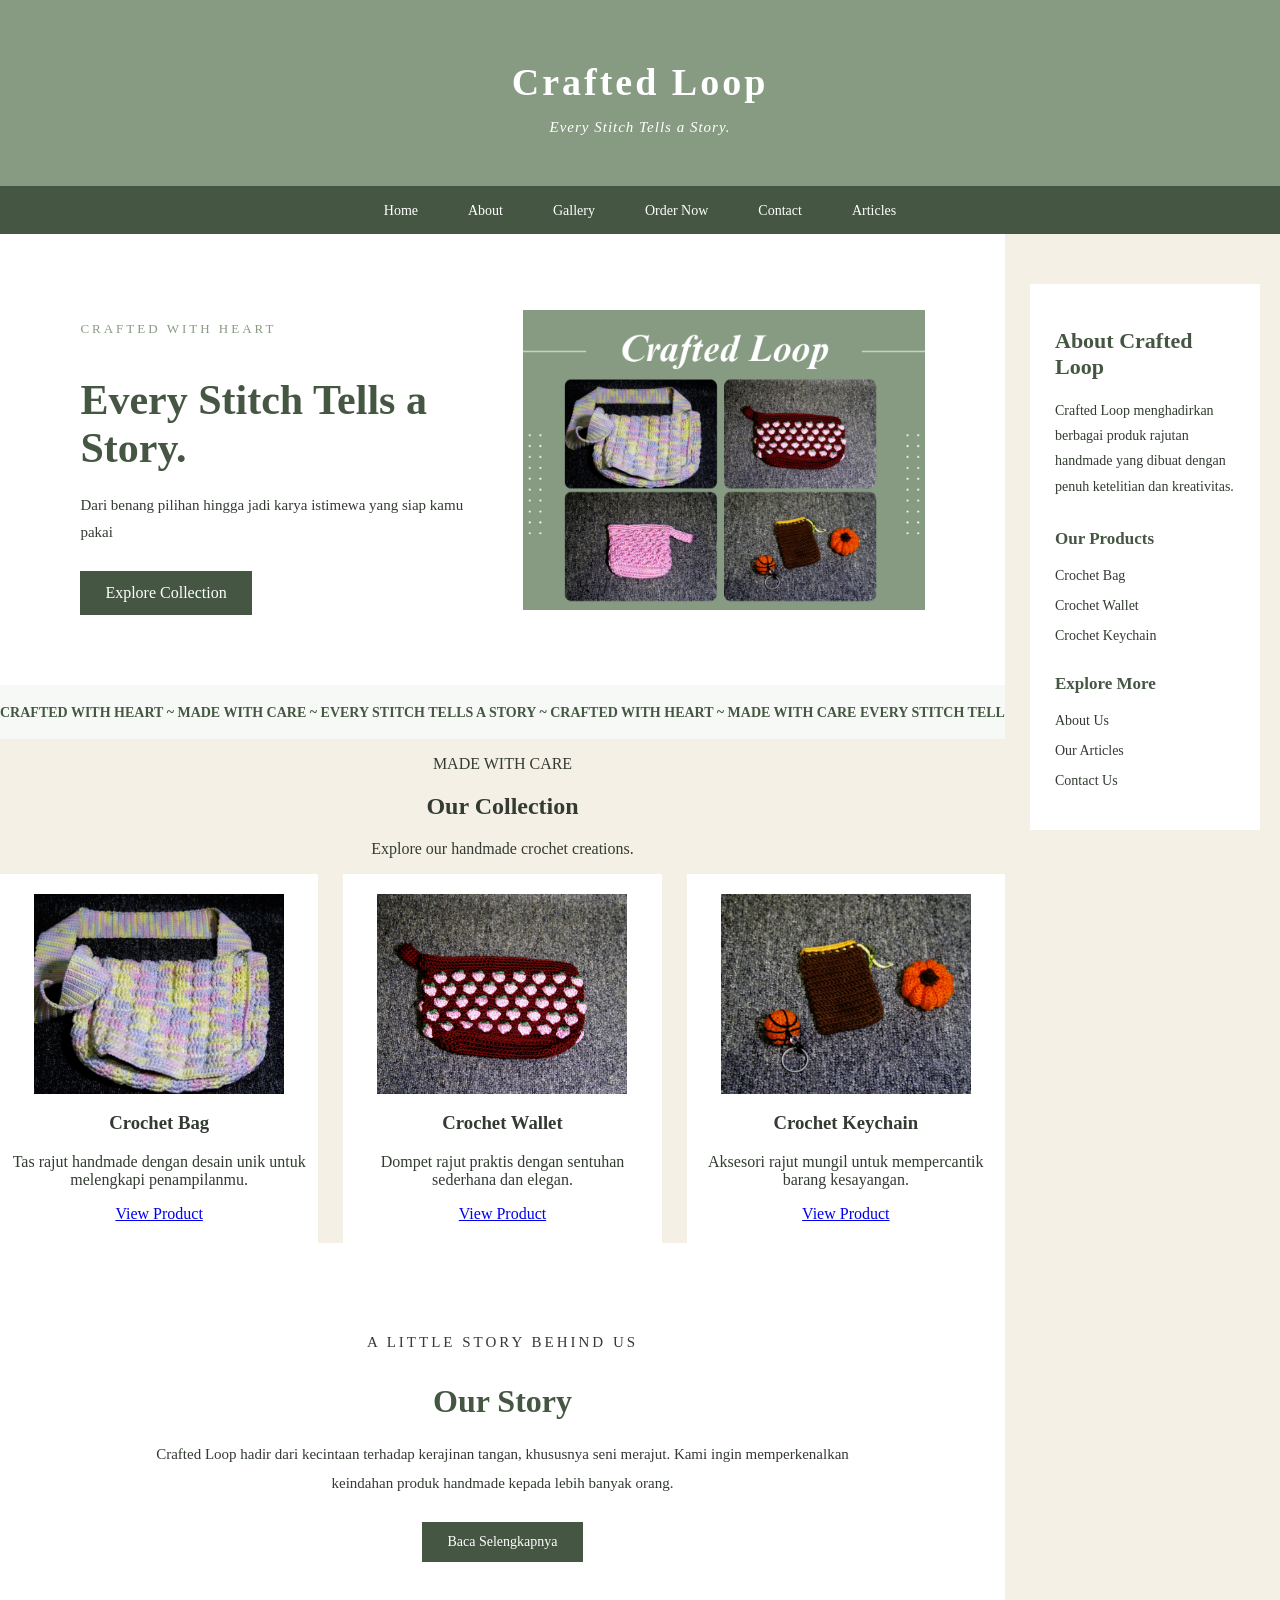
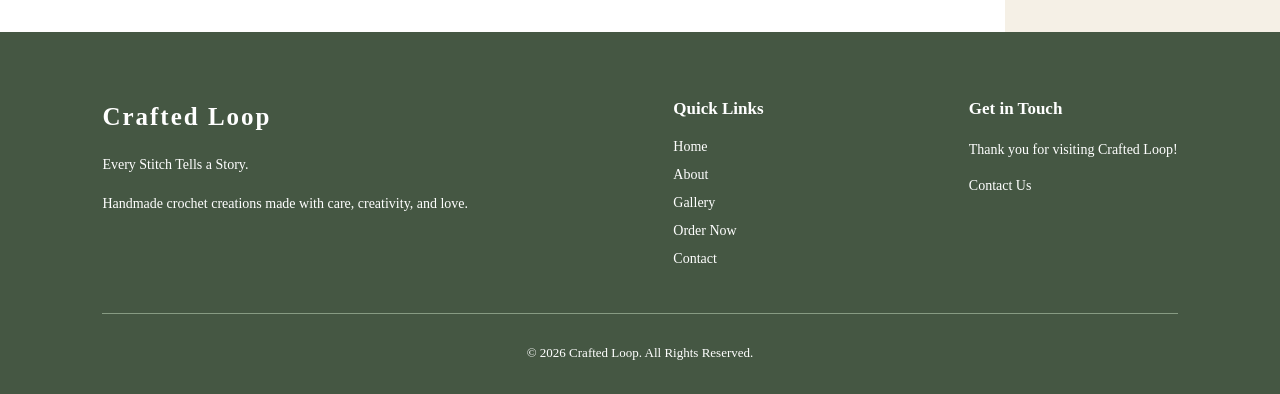
<file: index.html>
<!DOCTYPE html>
<html lang="en">
<head>
    <meta charset="UTF-8">
    <meta name="viewport" content="width=device-width, initial-scale=1.0">
    <title>Crafted Loop | Handmade Crochet</title>

    <link rel="stylesheet" href="style.css">

    <link rel="icon" type="image/svg+xml" href="logo.svg">
</head>
<body>

    <header>
    <h1>Crafted Loop</h1>
    <p>Every Stitch Tells a Story.</p>
</header>
<nav>
    <ul>
        <li><a href="index.html">Home</a></li>
        <li><a href="about.html">About</a></li>
        <li><a href="gallery.html">Gallery</a></li>
        <li><a href="registration.html">Order Now</a></li>
        <li><a href="contact.html">Contact</a></li>

        <li>
            <a href="articles.html">Articles</a>
            <ul>
                <li><a href="articles.html">All Articles</a></li>
                <li><a href="tas-rajut.html">Mengenal Tas Rajut</a></li>
                <li><a href="proses-merajut.html">Proses Merajut</a></li>
                <li><a href="merawat-rajutan.html">Tips Perawatan</a></li>
            </ul>
        </li>
    </ul>
</nav>

<div class="page-layout">

    <main class="main-content">

<section class="hero">

    <div class="hero-content">
        <p>CRAFTED WITH HEART</p>

        <h2>Every Stitch Tells a Story.</h2>

        <p>
            Dari benang pilihan hingga jadi karya istimewa yang siap kamu pakai
        </p>

        <a href="gallery.html">Explore Collection</a>
    </div>

    <div class="hero-image">
        <img src="produk.png" alt="Produk Crafted Loop"
         style="width: 100%; height: 300px; object-fit: cover;">
    </div>

</section>

<div class="moving-text">
    <div class="moving-text-content">
        CRAFTED WITH HEART ~ MADE WITH CARE ~
        EVERY STITCH TELLS A STORY ~
        CRAFTED WITH HEART ~ MADE WITH CARE 
        EVERY STITCH TELLS A STORY ~
    </div>
</div>

<section class="collection">

    <div class="section-heading">
        <p>MADE WITH CARE</p>
        <h2>Our Collection</h2>
        <p>Explore our handmade crochet creations.</p>
    </div>

    <div class="product-container">

    <div class="product-card">
        <img src="tas1.jpg" alt="Tas Rajut"
        style="width: 250px; height: 200px; object-fit: cover;">
        <h3>Crochet Bag</h3>
        <p>Tas rajut handmade dengan desain unik untuk melengkapi penampilanmu.</p>
        <a href="gallery.html">View Product</a>
    </div>

    <div class="product-card">
        <img src="dompet2.jpg" alt="Dompet Rajut"
        style="width: 250px; height: 200px; object-fit: cover;">
        <h3>Crochet Wallet</h3>
        <p>Dompet rajut praktis dengan sentuhan sederhana dan elegan.</p>
        <a href="gallery.html">View Product</a>
    </div>

    <div class="product-card">
        <img src="ganci1.jpg" alt="Gantungan Kunci Rajut"
        style="width: 250px; height: 200px; object-fit: cover;">
        <h3>Crochet Keychain</h3>
        <p>Aksesori rajut mungil untuk mempercantik barang kesayangan.</p>
        <a href="gallery.html">View Product</a>
    </div>

</div>
</section>

<section class="our-story">

    <p class="story-subtitle">A LITTLE STORY BEHIND US</p>

    <h2>Our Story</h2>

    <p>
        Crafted Loop hadir dari kecintaan terhadap
        kerajinan tangan, khususnya seni merajut.
        Kami ingin memperkenalkan keindahan produk
        handmade kepada lebih banyak orang.
    </p>

    <div id="more-story" style="display: none;">

        <p>
            Setiap produk Crafted Loop dibuat dengan
            perhatian terhadap detail dan proses pengerjaan.
            Kami menghadirkan berbagai produk rajutan,
            mulai dari tas, dompet, hingga gantungan kunci.
        </p>

        <p>
            Melalui Crafted Loop, kami berharap produk
            rajutan handmade dapat menjadi pilihan
            yang unik dan memiliki nilai tersendiri
            bagi setiap pemiliknya.
        </p>

    </div>

    <button onclick="toggleStory()" id="read-more">
        Baca Selengkapnya
    </button>
</section>
    </main>

    <!-- SIDEBAR -->
    <aside class="sidebar">

        <h2>About Crafted Loop</h2>
        <p>
            Crafted Loop menghadirkan berbagai produk
            rajutan handmade yang dibuat dengan penuh
            ketelitian dan kreativitas.
        </p>

        <h3>Our Products</h3>
        <ul>
            <li><a href="gallery.html">Crochet Bag</a></li>
            <li><a href="gallery.html">Crochet Wallet</a></li>
            <li><a href="gallery.html">Crochet Keychain</a></li>
        </ul>

        <h3>Explore More</h3>
        <ul>
            <li><a href="about.html">About Us</a></li>
            <li><a href="articles.html">Our Articles</a></li>
            <li><a href="contact.html">Contact Us</a></li>
        </ul>

    </aside>

</div>


<!-- FOOTER -->

<footer class="footer">

    <div class="footer-content">

        <div class="footer-about">
            <h2>Crafted Loop</h2>
            <p>Every Stitch Tells a Story.</p>
            <p>
                Handmade crochet creations made
                with care, creativity, and love.
            </p>
        </div>

        <div class="footer-links">
            <h3>Quick Links</h3>
            <ul>
                <li><a href="index.html">Home</a></li>
                <li><a href="about.html">About</a></li>
                <li><a href="gallery.html">Gallery</a></li>
                <li><a href="registration.html">Order Now</a></li>
                <li><a href="contact.html">Contact</a></li>
            </ul>
        </div>

        <div class="footer-contact">
            <h3>Get in Touch</h3>
            <p>Thank you for visiting Crafted Loop!</p>
            <a href="contact.html">Contact Us</a>
        </div>

    </div>

    <div class="footer-bottom">
        <p>&copy; 2026 Crafted Loop. All Rights Reserved.</p>
    </div>

</footer>

<script src="script.js"></script>
</body>
</html>
</file>
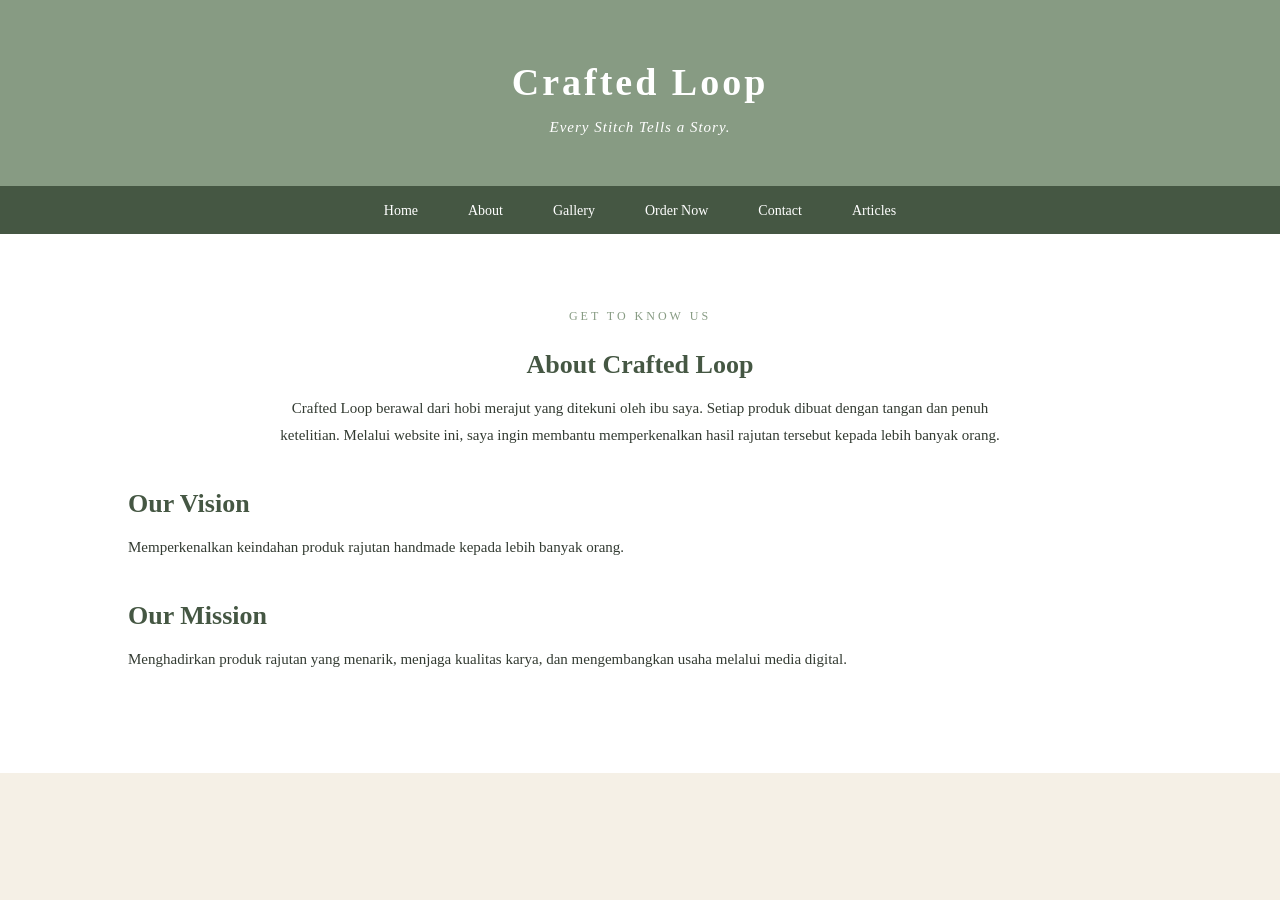
<file: about.html>
<!DOCTYPE html>
<html lang="en">
<head>
    <meta charset="UTF-8">
    <meta name="viewport" content="width=device-width, initial-scale=1.0">
    <title>About Us | Crafted Loop</title>
    <link rel="stylesheet" href="style.css">
    <link rel="icon" type="image/svg+xml" href="logo.svg">
</head>
<body>
    <header>
        <h1>Crafted Loop</h1>
        <p>Every Stitch Tells a Story.</p>
    </header>

    <nav>
        <ul>
            <li><a href="index.html">Home</a></li>
            <li><a href="about.html">About</a></li>
            <li><a href="gallery.html">Gallery</a></li>
            <li><a href="registration.html">Order Now</a></li>
            <li><a href="contact.html">Contact</a></li>
            <li>
                <a href="articles.html">Articles</a>
                <ul>
                    <li><a href="articles.html">All Articles</a></li>
                    <li><a href="tas-rajut.html">Mengenal Tas Rajut</a></li>
                    <li><a href="proses-merajut.html">Proses Merajut</a></li>
                    <li><a href="merawat-rajutan.html">Tips Perawatan</a></li>
                </ul>
            </li>
        </ul>
    </nav>

    
<main class="about-page">

    <section class="about-intro">
        <p class="about-subtitle">GET TO KNOW US</p>
        <h2>About Crafted Loop</h2>

        <p>
            Crafted Loop berawal dari hobi merajut
            yang ditekuni oleh ibu saya. Setiap produk
            dibuat dengan tangan dan penuh ketelitian.
            Melalui website ini, saya ingin membantu
            memperkenalkan hasil rajutan tersebut
            kepada lebih banyak orang.
        </p>
    </section>

    <section class="about-vision">
        <h2>Our Vision</h2>
        <p>
            Memperkenalkan keindahan produk rajutan
            handmade kepada lebih banyak orang.
        </p>
    </section>

    <section class="about-mission">
        <h2>Our Mission</h2>
        <p>
            Menghadirkan produk rajutan yang menarik,
            menjaga kualitas karya, dan mengembangkan
            usaha melalui media digital.
        </p>
    </section>

</main>

</body>
</html>
</file>
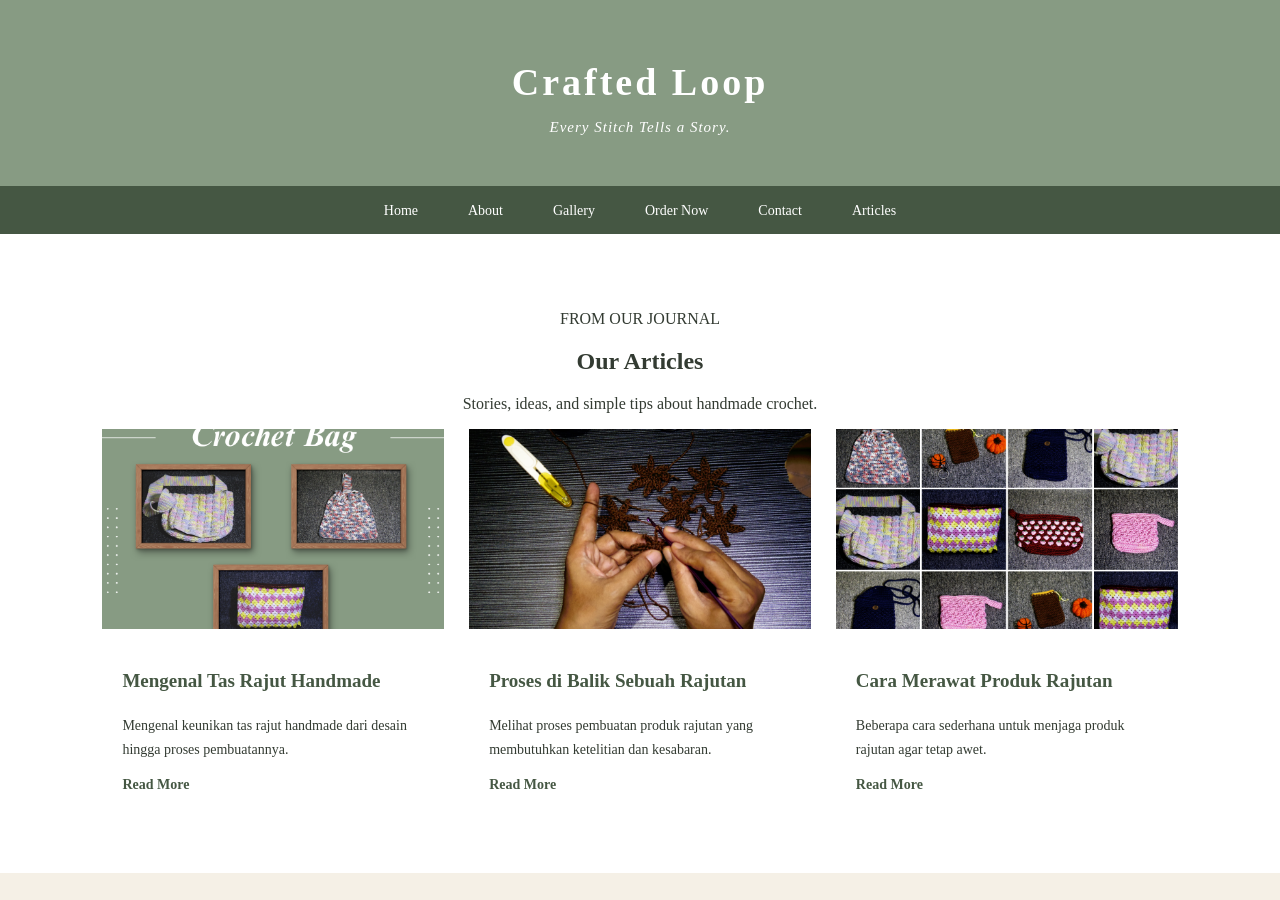
<file: articles.html>
<!DOCTYPE html>
<html lang="en">
<head>
    <meta charset="UTF-8">
    <meta name="viewport" content="width=device-width, initial-scale=1.0">
    <title>Articles | Crafted Loop</title>
    <link rel="stylesheet" href="style.css">
    <link rel="icon" type="image/svg+xml" href="logo.svg">
</head>

<body>
    <header>
        <h1>Crafted Loop</h1>
        <p>Every Stitch Tells a Story.</p>
    </header>

    <nav>
        <ul>
            <li><a href="index.html">Home</a></li>
            <li><a href="about.html">About</a></li>
            <li><a href="gallery.html">Gallery</a></li>
            <li><a href="registration.html">Order Now</a></li>
            <li><a href="contact.html">Contact</a></li>
            <li>
                <a href="articles.html">Articles</a>
                <ul>
                    <li><a href="articles.html">All Articles</a></li>
                <li><a href="tas-rajut.html">Mengenal Tas Rajut</a></li>
                <li><a href="proses-merajut.html">Proses Merajut</a></li>
                <li><a href="merawat-rajutan.html">Tips Perawatan</a></li>
                </ul>
            </li>
        </ul>
    </nav>

    <main class="article-page">

        <div class="section-heading">
            <p>FROM OUR JOURNAL</p>
            <h2>Our Articles</h2>
            <p>Stories, ideas, and simple tips about handmade crochet.</p>
        </div>

        <div class="article-container">

            <div class="article-card">
                <div class="article-image">
                    <img src="tasrajut.png" alt="Tas Rajut Handmade">
                </div>
                <div class="article-content">
                    <h3>Mengenal Tas Rajut Handmade</h3>
                    <p>
                        Mengenal keunikan tas rajut handmade
                        dari desain hingga proses pembuatannya.
                    </p>
                    <a href="tas-rajut.html">Read More</a>
                </div>
            </div>

            <div class="article-card">
                <div class="article-image">
                    <img src="merajut.jpg" alt="Proses Sebuah Rajutan">
                </div>
                <div class="article-content">
                    <h3>Proses di Balik Sebuah Rajutan</h3>
                    <p>
                        Melihat proses pembuatan produk rajutan
                        yang membutuhkan ketelitian dan kesabaran.
                    </p>
                    <a href="proses-merajut.html">Read More</a>
                </div>
            </div>

            <div class="article-card">
                <div class="article-image">
                    <img src="merawat.png" alt="Cara Merawat Produk Rajutan">
                </div>
                <div class="article-content">
                    <h3>Cara Merawat Produk Rajutan</h3>
                    <p>
                        Beberapa cara sederhana untuk menjaga
                        produk rajutan agar tetap awet.
                    </p>
                    <a href="merawat-rajutan.html">Read More</a>
                </div>
            </div>

        </div>

    </main>
</body>
</html>
</file>
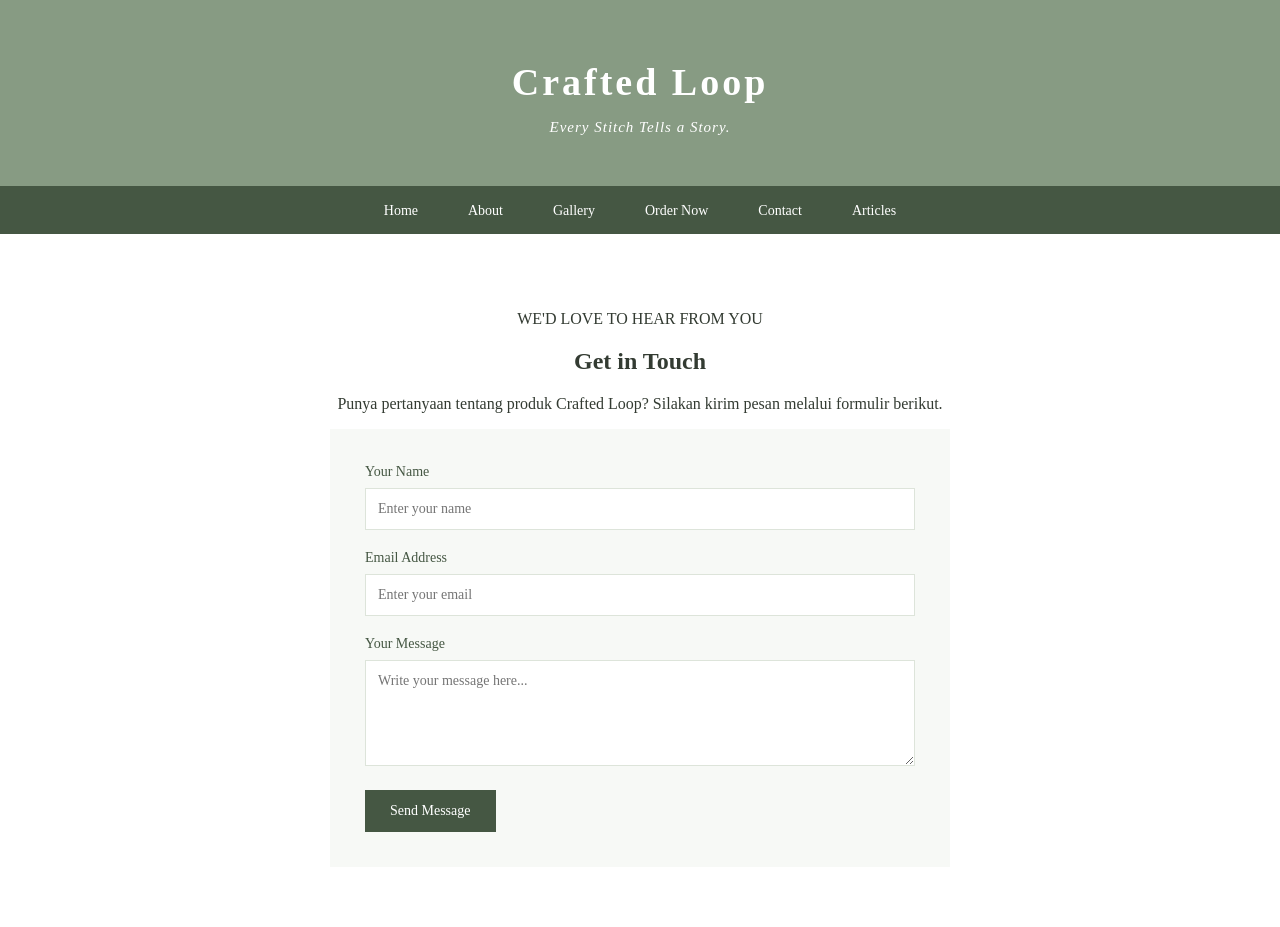
<file: contact.html>
<!DOCTYPE html>
<html lang="en">
<head>
    <meta charset="UTF-8">
    <meta name="viewport" content="width=device-width, initial-scale=1.0">
    <title>Contact | Crafted Loop</title>
    <link rel="stylesheet" href="style.css">
    <link rel="icon" type="image/svg+xml" href="logo.svg">
</head>
<body>
    <header>
        <h1>Crafted Loop</h1>
        <p>Every Stitch Tells a Story.</p>
    </header>

    <nav>
        <ul>
            <li><a href="index.html">Home</a></li>
            <li><a href="about.html">About</a></li>
            <li><a href="gallery.html">Gallery</a></li>
            <li><a href="registration.html">Order Now</a></li>
            <li><a href="contact.html">Contact</a></li>
            <li>
                <a href="articles.html">Articles</a>
                <ul>
                    <li><a href="articles.html">All Articles</a></li>
                <li><a href="tas-rajut.html">Mengenal Tas Rajut</a></li>
                <li><a href="proses-merajut.html">Proses Merajut</a></li>
                <li><a href="merawat-rajutan.html">Tips Perawatan</a></li>
                </ul>
            </li>
        </ul>
    </nav>

    <main class="contact-page">

        <div class="section-heading">
            <p>WE'D LOVE TO HEAR FROM YOU</p>
            <h2>Get in Touch</h2>
            <p>
                Punya pertanyaan tentang produk Crafted Loop?
                Silakan kirim pesan melalui formulir berikut.
            </p>
        </div>

        <form class="contact-form">
            <label for="contact-name">Your Name</label>
            <input type="text" id="contact-name" name="name"
            placeholder="Enter your name" required>

            <label for="contact-email">Email Address</label>
            <input type="email" id="contact-email" name="email"
            placeholder="Enter your email" required>

            <label for="contact-message">Your Message</label>
            <textarea id="contact-message" name="message"
            rows="5" placeholder="Write your message here..."
            required></textarea>

            <button type="submit">Send Message</button>
        </form>

    </main>
</body>
</html>
</file>
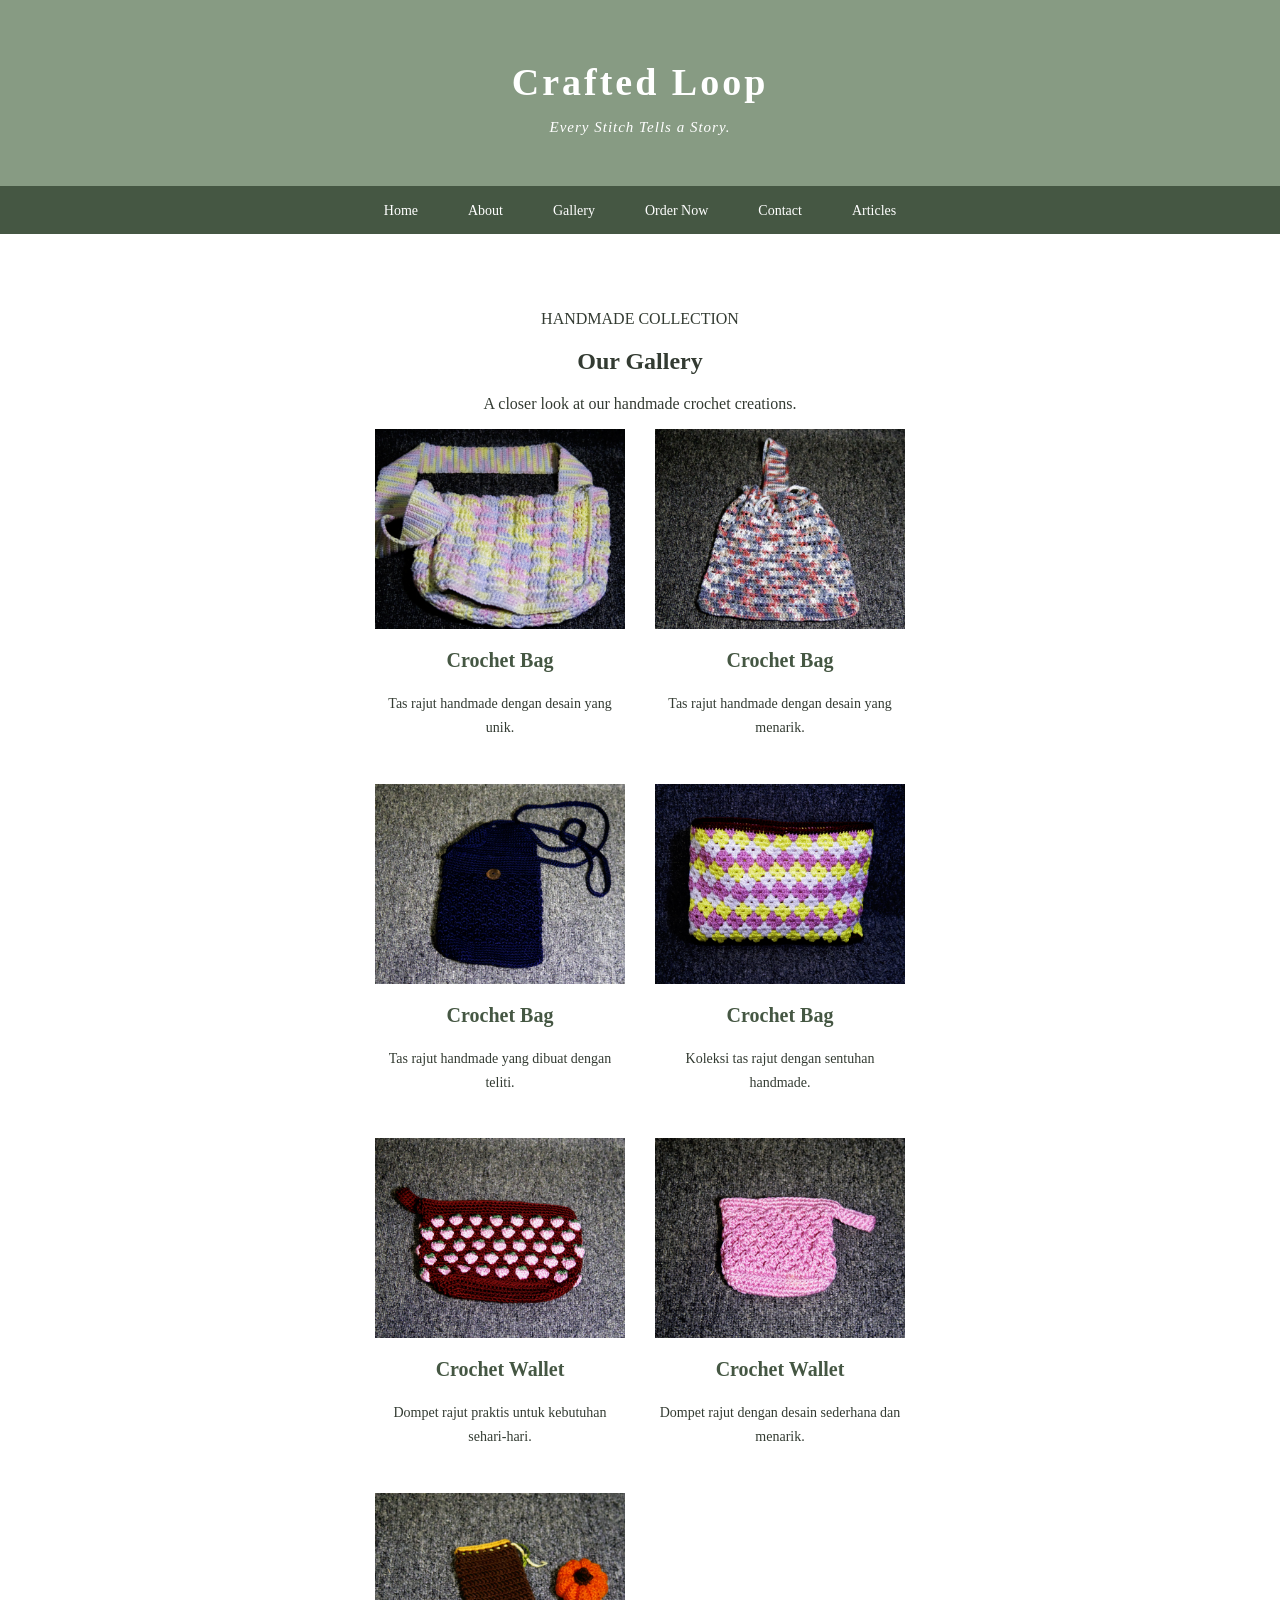
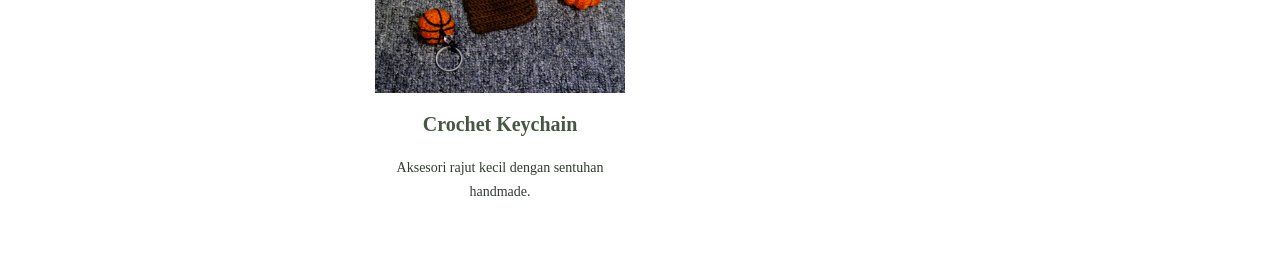
<file: gallery.html>
<!DOCTYPE html>
<html lang="en">
<head>
    <meta charset="UTF-8">
    <meta name="viewport" content="width=device-width, initial-scale=1.0">
    <title>Gallery | Crafted Loop</title>
    <link rel="stylesheet" href="style.css">
    <link rel="icon" type="image/svg+xml" href="logo.svg">
</head>
<body>
    <header>
        <h1>Crafted Loop</h1>
        <p>Every Stitch Tells a Story.</p>
    </header>

    <nav>
        <ul>
            <li><a href="index.html">Home</a></li>
            <li><a href="about.html">About</a></li>
            <li><a href="gallery.html">Gallery</a></li>
            <li><a href="registration.html">Order Now</a></li>
            <li><a href="contact.html">Contact</a></li>
            <li>
                <a href="articles.html">Articles</a>
                <ul>
                    <li><a href="articles.html">All Articles</a></li>
                <li><a href="tas-rajut.html">Mengenal Tas Rajut</a></li>
                <li><a href="proses-merajut.html">Proses Merajut</a></li>
                <li><a href="merawat-rajutan.html">Tips Perawatan</a></li>
                </ul>
            </li>
        </ul>
    </nav>

    <main class="gallery-page">

        <div class="section-heading">
            <p>HANDMADE COLLECTION</p>
            <h2>Our Gallery</h2>
            <p>A closer look at our handmade crochet creations.</p>
        </div>

        <div class="gallery-container" style="display: grid !important; grid-template-columns: 250px 250px !important; justify-content: center; gap: 30px;">

    <div class="gallery-card">
        <img src="tas1.jpg" alt="Tas Rajut 1"
        style="width: 250px; height: 200px; object-fit: cover;">
        <h3>Crochet Bag</h3>
        <p>Tas rajut handmade dengan desain yang unik.</p>
    </div>

    <div class="gallery-card">
        <img src="tas2.jpg" alt="Tas Rajut 2"
        style="width: 250px; height: 200px; object-fit: cover;">
        <h3>Crochet Bag</h3>
        <p>Tas rajut handmade dengan desain yang menarik.</p>
    </div>

    <div class="gallery-card">
        <img src="tas3.jpg" alt="Tas Rajut 3"
        style="width: 250px; height: 200px; object-fit: cover;">
        <h3>Crochet Bag</h3>
        <p>Tas rajut handmade yang dibuat dengan teliti.</p>
    </div>

    <div class="gallery-card">
        <img src="tas4.jpg" alt="Tas Rajut 4"
        style="width: 250px; height: 200px; object-fit: cover;">
        <h3>Crochet Bag</h3>
        <p>Koleksi tas rajut dengan sentuhan handmade.</p>
    </div>

    <div class="gallery-card">
        <img src="dompet2.jpg" alt="Dompet Rajut 1"
        style="width: 250px; height: 200px; object-fit: cover;">
        <h3>Crochet Wallet</h3>
        <p>Dompet rajut praktis untuk kebutuhan sehari-hari.</p>
    </div>

    <div class="gallery-card">
        <img src="dompet3.jpg" alt="Dompet Rajut 2"
        style="width: 250px; height: 200px; object-fit: cover;">
        <h3>Crochet Wallet</h3>
        <p>Dompet rajut dengan desain sederhana dan menarik.</p>
    </div>

    <div class="gallery-card">
        <img src="ganci1.jpg" alt="Gantungan Kunci Rajut"
        style="width: 250px; height: 200px; object-fit: cover;">
        <h3>Crochet Keychain</h3>
        <p>Aksesori rajut kecil dengan sentuhan handmade.</p>
    </div>

</div>

    </main>
</body>
</html>
</file>
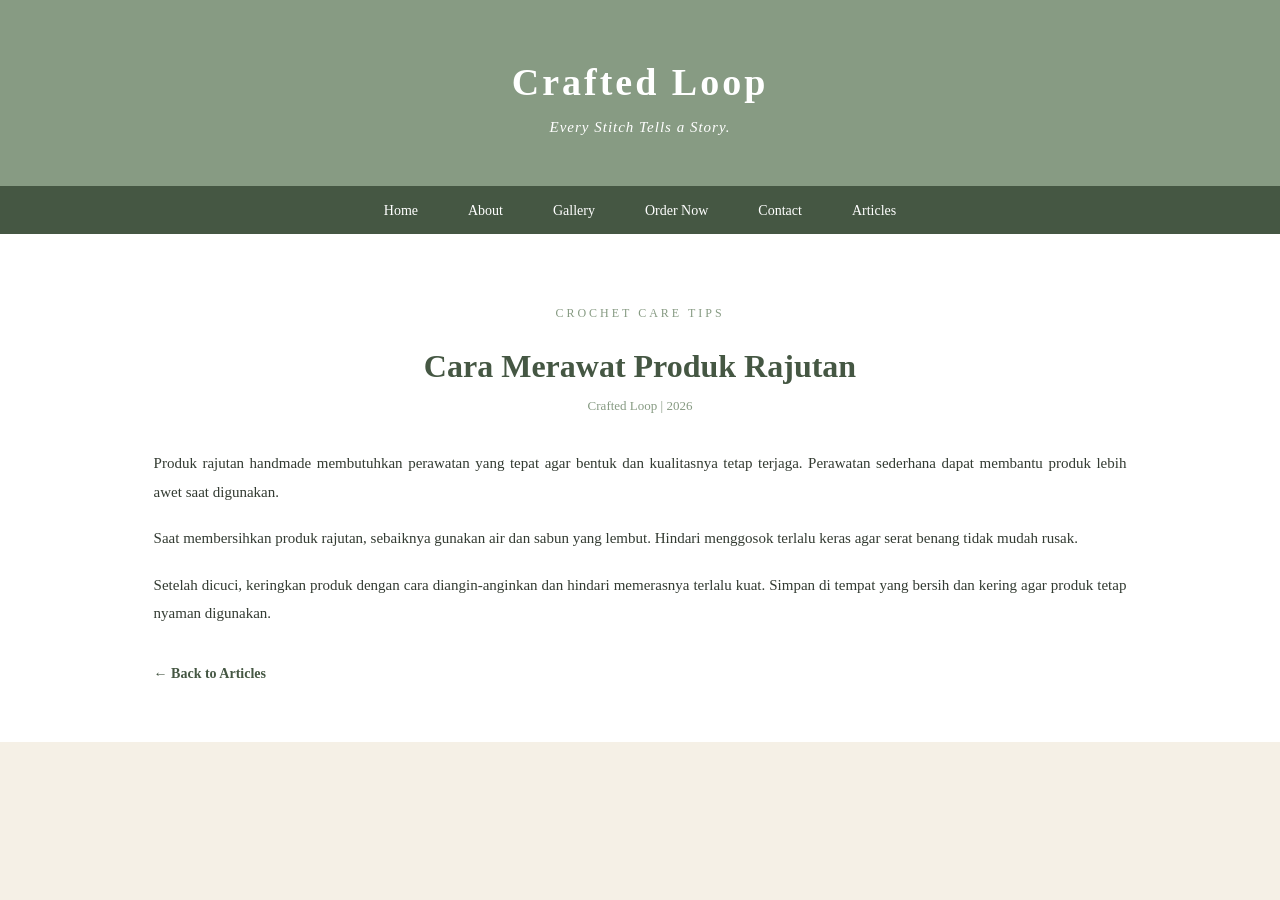
<file: merawat-rajutan.html>
<!DOCTYPE html>
<html lang="id">
<head>
    <meta charset="UTF-8">
    <meta name="viewport" content="width=device-width, initial-scale=1.0">
    <title>Cara Merawat Produk Rajutan | Crafted Loop</title>
    <link rel="stylesheet" href="style.css">
    <link rel="icon" type="image/svg+xml" href="logo.svg">
</head>
<body>

    <header>
        <h1>Crafted Loop</h1>
        <p>Every Stitch Tells a Story.</p>
    </header>

    <nav>
        <ul>
            <li><a href="index.html">Home</a></li>
            <li><a href="about.html">About</a></li>
            <li><a href="gallery.html">Gallery</a></li>
            <li><a href="registration.html">Order Now</a></li>
            <li><a href="contact.html">Contact</a></li>
            <li>
                <a href="articles.html">Articles</a>
                <ul>
                    <li><a href="articles.html">All Articles</a></li>
                    <li><a href="tas-rajut.html">Mengenal Tas Rajut</a></li>
                    <li><a href="proses-merajut.html">Proses Merajut</a></li>
                    <li><a href="merawat-rajutan.html">Tips Perawatan</a></li>
                </ul>
            </li>
        </ul>
    </nav>

    <main class="article-detail">

        <p class="detail-subtitle">CROCHET CARE TIPS</p>
        <h2>Cara Merawat Produk Rajutan</h2>
        <p class="article-date">Crafted Loop | 2026</p>

        <div class="detail-content">
            <p>
                Produk rajutan handmade membutuhkan
                perawatan yang tepat agar bentuk dan
                kualitasnya tetap terjaga. Perawatan
                sederhana dapat membantu produk lebih
                awet saat digunakan.
            </p>

            <p>
                Saat membersihkan produk rajutan,
                sebaiknya gunakan air dan sabun yang
                lembut. Hindari menggosok terlalu keras
                agar serat benang tidak mudah rusak.
            </p>

            <p>
                Setelah dicuci, keringkan produk dengan
                cara diangin-anginkan dan hindari
                memerasnya terlalu kuat. Simpan di tempat
                yang bersih dan kering agar produk tetap
                nyaman digunakan.
            </p>
        </div>

        <a href="articles.html" class="back-article">
            &larr; Back to Articles
        </a>

    </main>

</body>
</html>
</file>
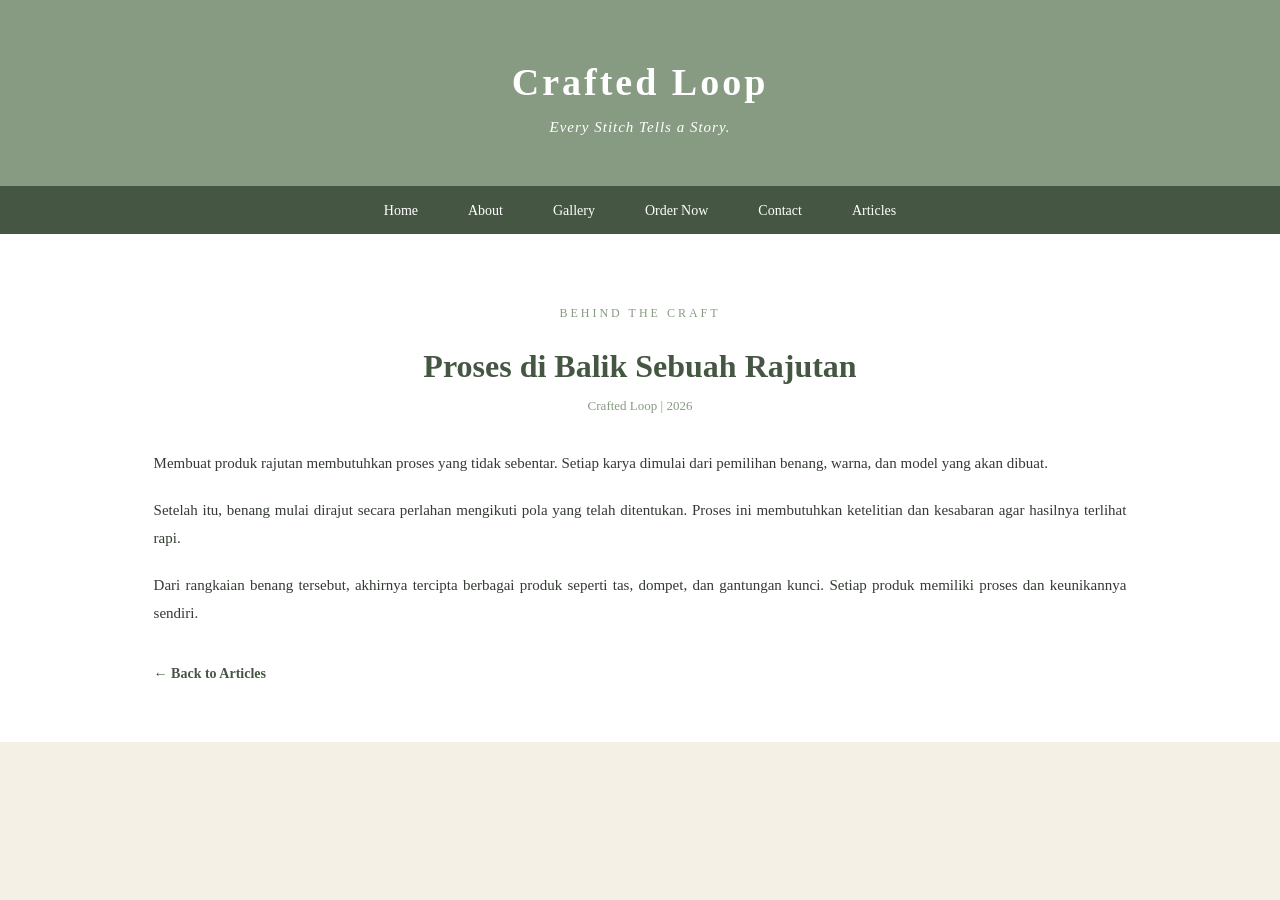
<file: proses-merajut.html>
<!DOCTYPE html>
<html lang="id">
<head>
    <meta charset="UTF-8">
    <meta name="viewport" content="width=device-width, initial-scale=1.0">
    <title>Proses di Balik Sebuah Rajutan | Crafted Loop</title>
    <link rel="stylesheet" href="style.css">
    <link rel="icon" type="image/svg+xml" href="logo.svg">
</head>
<body>

    <header>
        <h1>Crafted Loop</h1>
        <p>Every Stitch Tells a Story.</p>
    </header>

    <nav>
        <ul>
            <li><a href="index.html">Home</a></li>
            <li><a href="about.html">About</a></li>
            <li><a href="gallery.html">Gallery</a></li>
            <li><a href="registration.html">Order Now</a></li>
            <li><a href="contact.html">Contact</a></li>
            <li><a href="articles.html">Articles</a></li>
        </ul>
    </nav>

    <main class="article-detail">

        <p class="detail-subtitle">BEHIND THE CRAFT</p>
        <h2>Proses di Balik Sebuah Rajutan</h2>
        <p class="article-date">Crafted Loop | 2026</p>

        <div class="detail-content">
            <p>
                Membuat produk rajutan membutuhkan proses
                yang tidak sebentar. Setiap karya dimulai
                dari pemilihan benang, warna, dan model
                yang akan dibuat.
            </p>

            <p>
                Setelah itu, benang mulai dirajut secara
                perlahan mengikuti pola yang telah
                ditentukan. Proses ini membutuhkan
                ketelitian dan kesabaran agar hasilnya
                terlihat rapi.
            </p>

            <p>
                Dari rangkaian benang tersebut, akhirnya
                tercipta berbagai produk seperti tas,
                dompet, dan gantungan kunci. Setiap produk
                memiliki proses dan keunikannya sendiri.
            </p>
        </div>

        <a href="articles.html" class="back-article">
            &larr; Back to Articles
        </a>

    </main>

</body>
</html>
</file>
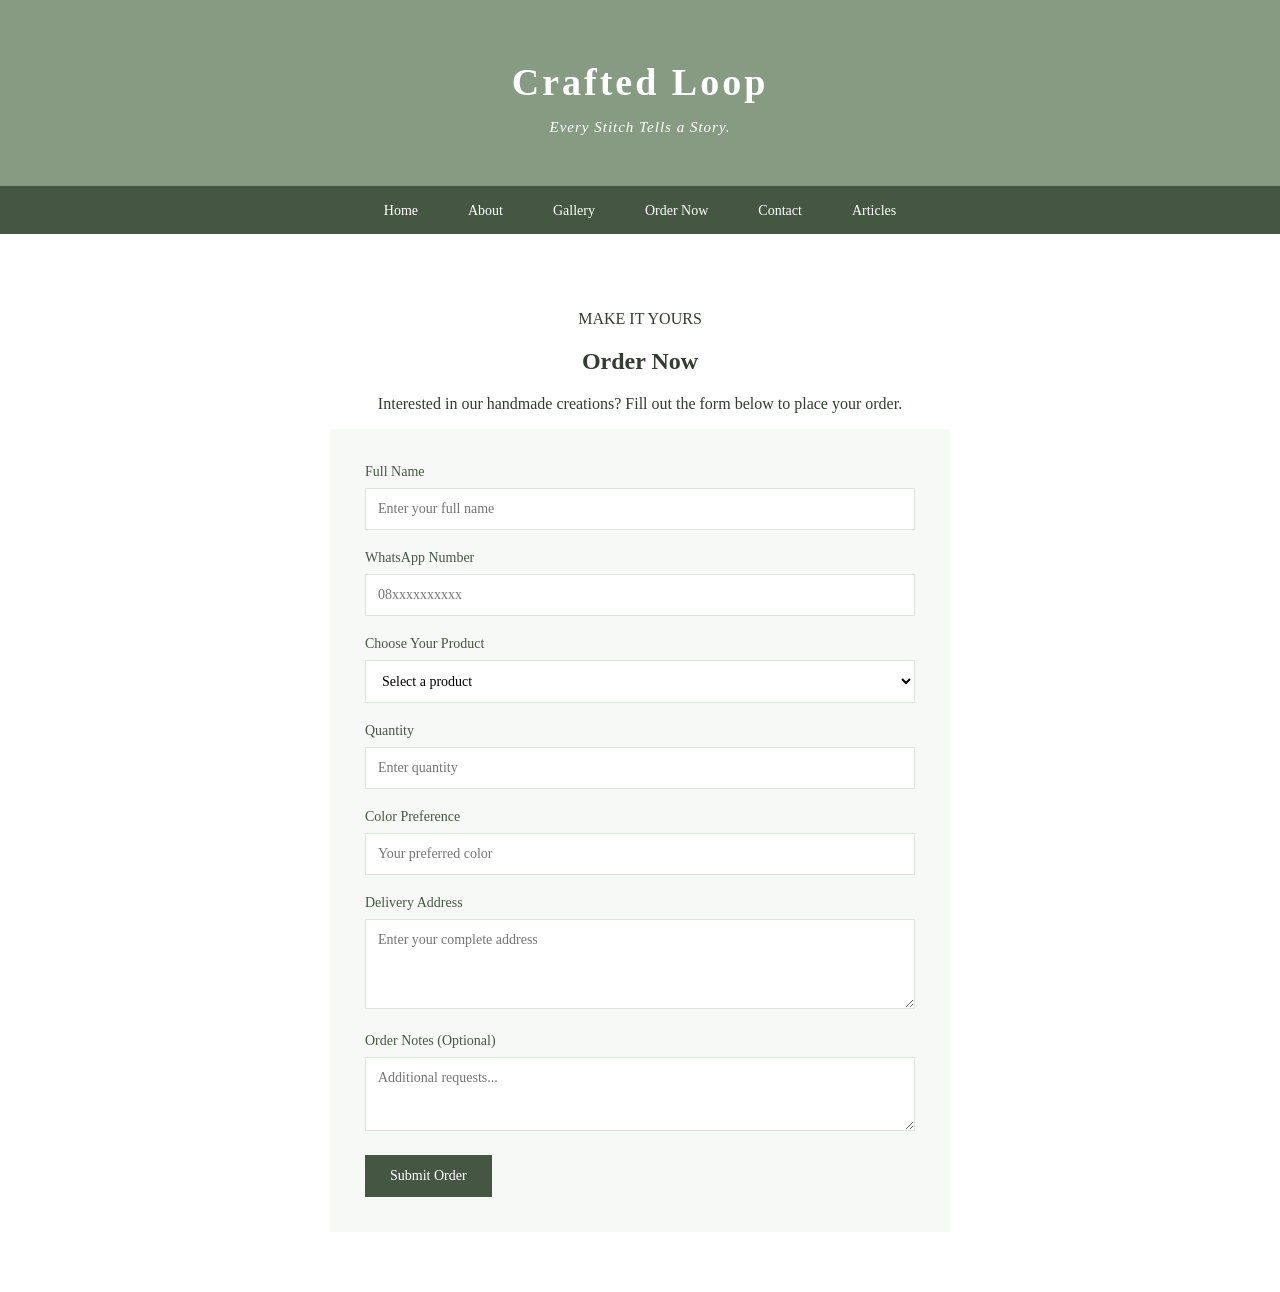
<file: registration.html>
<!DOCTYPE html>
<html lang="en">
<head>
    <meta charset="UTF-8">
    <meta name="viewport" content="width=device-width, initial-scale=1.0">
    <title>Order Now | Crafted Loop</title>
    <link rel="stylesheet" href="style.css">
    <link rel="icon" type="image/svg+xml" href="logo.svg">
</head>
<body>
    <header>
        <h1>Crafted Loop</h1>
        <p>Every Stitch Tells a Story.</p>
    </header>

    <nav>
        <ul>
            <li><a href="index.html">Home</a></li>
            <li><a href="about.html">About</a></li>
            <li><a href="gallery.html">Gallery</a></li>
            <li><a href="registration.html">Order Now</a></li>
            <li><a href="contact.html">Contact</a></li>
            <li>
                <a href="articles.html">Articles</a>
                <ul>
                    <a href="articles.html">Articles</a>
                <ul>
                    <li><a href="articles.html">All Articles</a></li>
                <li><a href="tas-rajut.html">Mengenal Tas Rajut</a></li>
                <li><a href="proses-merajut.html">Proses Merajut</a></li>
                <li><a href="merawat-rajutan.html">Tips Perawatan</a></li>
                </ul>
            </li>
        </ul>
    </nav>

<main class="registration-page">

        <div class="section-heading">
            <p>MAKE IT YOURS</p>
            <h2>Order Now</h2>
            <p>
                Interested in our handmade creations?
                Fill out the form below to place your order.
            </p>
        </div>

        <form class="registration-form">

            <label for="fullname">Full Name</label>
            <input type="text" id="fullname" name="fullname"
            placeholder="Enter your full name" required>

            <label for="phone">WhatsApp Number</label>
            <input type="tel" id="phone" name="phone"
            placeholder="08xxxxxxxxxx" required>

            <label for="product">Choose Your Product</label>
            <select id="product" name="product" required>
                <option value="">Select a product</option>
                <option value="Crochet Bag">Crochet Bag</option>
                <option value="Crochet Wallet">Crochet Wallet</option>
                <option value="Crochet Keychain">Crochet Keychain</option>
            </select>

            <label for="quantity">Quantity</label>
            <input type="number" id="quantity" name="quantity"
            min="1" placeholder="Enter quantity" required>

            <label for="color">Color Preference</label>
            <input type="text" id="color" name="color"
            placeholder="Your preferred color">

            <label for="address">Delivery Address</label>
            <textarea id="address" name="address"
            rows="4" placeholder="Enter your complete address"
            required></textarea>

            <label for="notes">Order Notes (Optional)</label>
            <textarea id="notes" name="notes"
            rows="3" placeholder="Additional requests..."></textarea>

            <button type="submit">Submit Order</button>

        </form>

    </main>
</body>
</html>
</file>
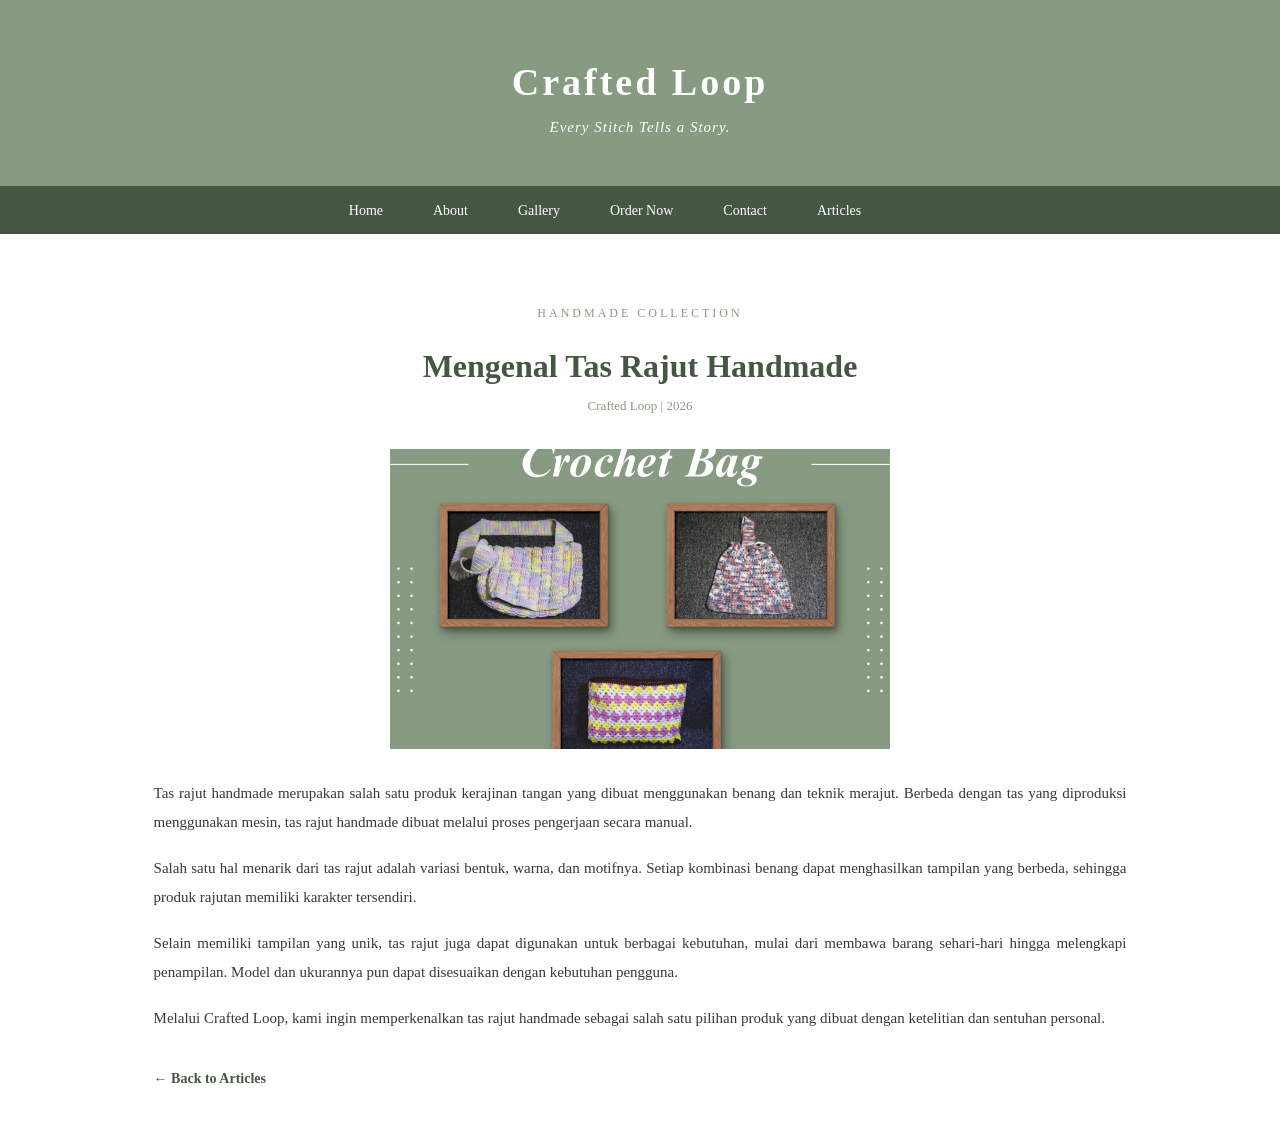
<file: tas-rajut.html>
<!DOCTYPE html>
<html lang="id">
<head>
    <meta charset="UTF-8">
    <meta name="viewport" content="width=device-width, initial-scale=1.0">
    <title>Mengenal Tas Rajut Handmade | Crafted Loop</title>
    <link rel="stylesheet" href="style.css">
    <link rel="icon" type="image/svg+xml" href="logo.svg">
</head>
<body>

    <header>
        <h1>Crafted Loop</h1>
        <p>Every Stitch Tells a Story.</p>
    </header>

    <nav>
        <ul>
            <li><a href="index.html">Home</a></li>
            <li><a href="about.html">About</a></li>
            <li><a href="gallery.html">Gallery</a></li>
            <li><a href="registration.html">Order Now</a></li>
            <li><a href="contact.html">Contact</a></li>
            <li><a href="articles.html">Articles</a></li>
                <ul>
    </nav>

    <main class="article-detail">

        <p class="detail-subtitle">HANDMADE COLLECTION</p>

        <h2>Mengenal Tas Rajut Handmade</h2>

        <p class="article-date">Crafted Loop | 2026</p>

        <div class="detail-image">
            <img src="tasrajut.png" alt="Tas Rajut Handmade">
        </div>

        <div class="detail-content">
            <p>
                Tas rajut handmade merupakan salah satu produk
                kerajinan tangan yang dibuat menggunakan benang
                dan teknik merajut. Berbeda dengan tas yang
                diproduksi menggunakan mesin, tas rajut handmade
                dibuat melalui proses pengerjaan secara manual.
            </p>

            <p>
                Salah satu hal menarik dari tas rajut adalah
                variasi bentuk, warna, dan motifnya. Setiap
                kombinasi benang dapat menghasilkan tampilan
                yang berbeda, sehingga produk rajutan memiliki
                karakter tersendiri.
            </p>

            <p>
                Selain memiliki tampilan yang unik, tas rajut
                juga dapat digunakan untuk berbagai kebutuhan,
                mulai dari membawa barang sehari-hari hingga
                melengkapi penampilan. Model dan ukurannya pun
                dapat disesuaikan dengan kebutuhan pengguna.
            </p>

            <p>
                Melalui Crafted Loop, kami ingin memperkenalkan
                tas rajut handmade sebagai salah satu pilihan
                produk yang dibuat dengan ketelitian dan
                sentuhan personal.
            </p>
        </div>

        <a href="articles.html" class="back-article">
            &larr; Back to Articles
        </a>

    </main>
</body>
</html>
</file>
<file: style.css>
/* PENGATURAN DASAR */

body {
    margin: 0;
    padding: 0;
    font-family: Georgia, serif;
    background-color: #F5F0E6;
    color: #333B32;
}

/* HEADER */

header {
    background-color: #879B83;
    color: white;
    text-align: center;
    padding: 35px 20px;
}

header h1 {
    font-size: 38px;
    letter-spacing: 3px;
    margin-bottom: 8px;
}

header p {
    font-size: 15px;
    font-style: italic;
    letter-spacing: 1px;
}

/* NAVIGATION MENU */

nav {
    background-color: #455743;
    padding: 15px;
}

nav > ul {
    list-style: none;
    display: flex;
    justify-content: center;
    align-items: center;
    gap: 30px;
    margin: 0;
    padding: 0;
}

nav ul li {
    position: relative;
}

nav ul li a {
    color: white;
    text-decoration: none;
    font-size: 14px;
    padding: 10px;
}

nav ul li a:hover {
    color: #F7F9F6;
}

/* DROPDOWN MENU */

nav ul li ul {
    display: none;
    position: absolute;
    top: 25px;
    left: 0;
    background-color: #455743;
    min-width: 180px;
    padding: 10px 0;
    z-index: 10;
}

nav ul li:hover > ul {
    display: block;
}

nav ul li ul li {
    padding: 10px;
}

/* HERO SECTION */

.hero {
    display: flex;
    align-items: center;
    justify-content: space-between;
    gap: 40px;
    padding: 70px 8%;
    background-color: #FFFFFF;
}

.hero-content {
    width: 50%;
}

.hero-content p:first-child {
    color: #879B83;
    font-size: 13px;
    letter-spacing: 3px;
    margin-bottom: 18px;
}

.hero-content h2 {
    color: #455743;
    font-size: 42px;
    margin-bottom: 20px;
}

.hero-content p {
    color: #333B32;
    font-size: 15px;
    line-height: 1.8;
    margin-bottom: 25px;
}

.hero-content a {
    display: inline-block;
    background-color: #455743;
    color: white;
    text-decoration: none;
    padding: 13px 25px;
}

.hero-content a:hover {
    background-color: #879B83;
}

.hero-image {
    width: 50%;
    height: 300px;
    background-color: #F7F9F6;
    display: flex;
    align-items: center;
    justify-content: center;
    color: #333B32;
    font-style: italic;
}

.hero-image img {
    width: 100%;
    height: 100%;
    object-fit: cover;
}

/* OUR COLLECTION */

.product-container {
    display: flex;
    justify-content: center;
    gap: 25px;
    width: 100%;
    box-sizing: border-box;
}

.product-card {
    flex: 1;
    min-width: 0;
    background-color: #FFFFFF;
    padding-bottom: 20px;
    text-align: center;
    box-sizing: border-box;
    overflow: hidden;
}

.product-card img {
    display: block;
    width: 100%;
    height: 180px;
    object-fit: cover;
}

/* OUR STORY */

.our-story {
    padding: 70px 15%;
    background-color: #FFFFFF;
    text-align: center;
}

.story-subtitle {
    color: #879B83;
    font-size: 12px;
    letter-spacing: 3px;
    margin-bottom: 12px;
}

.our-story h2 {
    color: #455743;
    font-size: 32px;
    margin-bottom: 20px;
}

.our-story p {
    color: #333B32;
    font-size: 15px;
    line-height: 1.9;
    margin-bottom: 15px;
}

#read-more {
    background-color: #455743;
    color: white;
    border: none;
    padding: 12px 25px;
    margin-top: 10px;
    font-family: Georgia, serif;
    font-size: 14px;
    cursor: pointer;
}

#read-more:hover {
    background-color: #879B83;
}


/* LATEST STORIES */

.latest-stories {
    padding: 70px 8%;
    background-color: white;
}

.article-container {
    display: flex;
    justify-content: center;
    gap: 25px;
}

.article-card {
    width: 33.33%;
    background-color: #FFFFFF;
}

.article-image {
    height: 200px;
    background-color: #F7F9F6;
    display: flex;
    align-items: center;
    justify-content: center;
    color: #333B32;
    font-style: italic;
}

.article-image img {
    width: 100%;
    height: 100%;
    object-fit: cover;
    display: block;
}

.article-content {
    padding: 20px;
}

.article-content h3 {
    color: #455743;
    font-size: 19px;
    line-height: 1.4;
}

.article-content p {
    color: #333B32;
    font-size: 14px;
    line-height: 1.7;
}

.article-content a {
    color: #455743;
    text-decoration: none;
    font-weight: bold;
    font-size: 14px;
}

.article-content a:hover {
    color: #879B83;
}


/* PAGE LAYOUT */

.page-layout {
    display: flex;
    align-items: flex-start;
    gap: 25px;
    width: 100%;
    box-sizing: border-box;
}

.main-content {
    flex: 1;
    min-width: 0;
}

/* SIDEBAR */

.sidebar {
    flex: 0 0 230px;
    width: auto;
    box-sizing: border-box;
    background-color: #FFFFFF;
    padding: 25px;
    margin-top: 50px;
    margin-right: 20px;
}

.sidebar h2 {
    color: #455743;
    font-size: 22px;
}

.sidebar h3 {
    color: #455743;
    font-size: 17px;
    margin-top: 30px;
}

.sidebar p {
    color: #333B32;
    font-size: 14px;
    line-height: 1.8;
}

.sidebar ul {
    list-style: none;
    padding: 0;
}

.sidebar ul li {
    margin-bottom: 12px;
}

.sidebar ul li a {
    color: #333B32;
    text-decoration: none;
    font-size: 14px;
}

.sidebar ul li a:hover {
    color: #879B83;
}


/* FOOTER */

.footer {
    background-color: #455743;
    color: white;
    padding: 50px 8% 20px;
}

.footer-content {
    display: flex;
    justify-content: space-between;
    gap: 40px;
    padding-bottom: 30px;
}

.footer-content h2 {
    font-size: 25px;
    letter-spacing: 2px;
}

.footer-content h3 {
    font-size: 17px;
    margin-bottom: 18px;
}

.footer-content p {
    font-size: 14px;
    line-height: 1.8;
}

.footer-content ul {
    list-style: none;
    padding: 0;
}

.footer-content ul li {
    margin-bottom: 10px;
}

.footer-content a {
    color: white;
    text-decoration: none;
    font-size: 14px;
}

.footer-content a:hover {
    color: #F7F9F6;
}

.footer-bottom {
    border-top: 1px solid #879B83;
    text-align: center;
    padding-top: 18px;
}

.footer-bottom p {
    font-size: 13px;
}


/* RESPONSIVE DESIGN */

/* TABLET */

@media screen and (max-width: 768px) {

    nav > ul {
        flex-wrap: wrap;
        gap: 15px;
    }

    .page-layout {
        flex-direction: column;
    }

    .main-content {
        width: 100%;
    }

    .sidebar {
        width: auto;
        margin: 20px;
    }

    .hero {
        flex-direction: column;
        padding: 50px 8%;
    }

    .hero-content,
    .hero-image {
        width: 100%;
    }

    .product-container,
    .article-container {
        flex-wrap: wrap;
    }

    .product-card,
    .article-card {
        width: 45%;
    }

    .footer-content {
        flex-wrap: wrap;
    }

}

/* MOBILE PHONE */

@media screen and (max-width: 480px) {

    nav > ul {
        flex-direction: column;
        align-items: center;
        gap: 20px;
    }

    .hero-content h2 {
        font-size: 30px;
    }

    .hero-image {
        height: 220px;
    }

    .product-card,
    .article-card {
        width: 100%;
    }

    .collection,
    .latest-stories {
        padding: 45px 6%;
    }

    .our-story {
        padding: 45px 8%;
    }

    .section-heading h2 {
        font-size: 27px;
    }

    .footer-content {
        flex-direction: column;
        gap: 20px;
    }

}


/* ABOUT PAGE */

.about-page {
    padding: 60px 10%;
    background-color: #FFFFFF;
}

.about-page section {
    margin-bottom: 40px;
}

.about-page h2 {
    color: #455743;
    font-size: 26px;
    margin-bottom: 15px;
}

.about-page p {
    color: #333B32;
    font-size: 15px;
    line-height: 1.8;
}

.about-intro {
    text-align: center;
    max-width: 750px;
    margin: 0 auto 45px;
}

.about-subtitle {
    color: #879B83 !important;
    font-size: 12px !important;
    letter-spacing: 3px;
}

.section-heading {
    text-align: center;
    width: 100%;
}

/* GALLERY PAGE */

.gallery-page {
    padding: 60px 8%;
    background-color: #FFFFFF;
}

.gallery-page .section-heading {
    text-align: center;
}

.gallery-container {
    display: grid;
    grid-template-columns: 250px 250px;
    justify-content: center;
    gap: 30px;
}

.gallery-card {
    width: 250px;
    text-align: center;
}

.gallery-card img {
    width: 100%;
    height: 250px;
    object-fit: cover;
    display: block;
}

.gallery-card h3 {
    color: #455743;
    font-size: 20px;
    margin-top: 20px;
}

.gallery-card p {
    color: #333B32;
    font-size: 14px;
    line-height: 1.7;
}

/* ORDER NOW PAGE */

.registration-page {
    padding: 60px 8%;
    background-color: #FFFFFF;
}

.registration-form {
    max-width: 550px;
    margin: 0 auto;
    padding: 35px;
    background-color: #F7F9F6;
}

.registration-form label {
    display: block;
    color: #455743;
    font-size: 14px;
    margin-bottom: 8px;
}

.registration-form input,
.registration-form select,
.registration-form textarea {
    width: 100%;
    padding: 12px;
    margin-bottom: 20px;
    border: 1px solid #DDE4DA;
    background-color: #FFFFFF;
    font-family: Georgia, serif;
    font-size: 14px;
    box-sizing: border-box;
}

.registration-form textarea {
    resize: vertical;
}

.registration-form input:focus,
.registration-form select:focus,
.registration-form textarea:focus {
    outline: none;
    border-color: #879B83;
}

.registration-form button {
    background-color: #455743;
    color: white;
    border: none;
    padding: 13px 25px;
    font-family: Georgia, serif;
    font-size: 14px;
    cursor: pointer;
}

.registration-form button:hover {
    background-color: #879B83;
}

/* CONTACT PAGE */
.contact-page {
    padding: 60px 8%;
    background-color: #FFFFFF;
}

.contact-form {
    max-width: 550px;
    margin: 0 auto;
    padding: 35px;
    background-color: #F7F9F6;
}

.contact-form label {
    display: block;
    color: #455743;
    font-size: 14px;
    margin-bottom: 8px;
}

.contact-form input,
.contact-form textarea {
    width: 100%;
    padding: 12px;
    margin-bottom: 20px;
    border: 1px solid #DDE4DA;
    background-color: #FFFFFF;
    font-family: Georgia, serif;
    font-size: 14px;
    box-sizing: border-box;
}

.contact-form textarea {
    resize: vertical;
}

.contact-form input:focus,
.contact-form textarea:focus {
    outline: none;
    border-color: #879B83;
}

.contact-form button {
    background-color: #455743;
    color: white;
    border: none;
    padding: 13px 25px;
    font-family: Georgia, serif;
    font-size: 14px;
    cursor: pointer;
}

.contact-form button:hover {
    background-color: #879B83;
}


/* ARTICLE PAGE */
.article-page {
    padding: 60px 8%;
    background-color: #FFFFFF;
    min-height: 400px;
}


/* ARTICLE DETAIL PAGE */
.article-detail {
    padding: 60px 12%;
    background-color: #FFFFFF;
}

.detail-subtitle {
    color: #879B83;
    font-size: 12px;
    letter-spacing: 3px;
    text-align: center;
}

.article-detail h2 {
    color: #455743;
    font-size: 32px;
    text-align: center;
    margin-bottom: 10px;
}

.article-date {
    color: #879B83;
    font-size: 13px;
    text-align: center;
    margin-bottom: 35px;
}

.detail-image {
    height: 300px;
    display: flex;
    align-items: center;
    justify-content: center;
    margin-bottom: 30px;
}

.detail-image img {
    width: 100%;
    height: 100%;
    max-width: 500px;
    object-fit: cover;
    display: block;
}

.detail-content p {
    color: #333B32;
    font-size: 15px;
    line-height: 1.9;
    text-align: justify;
    margin-bottom: 18px;
}

.back-article {
    display: inline-block;
    color: #455743;
    text-decoration: none;
    font-size: 14px;
    font-weight: bold;
    margin-top: 20px;
}

.back-article:hover {
    color: #879B83;
}

/* MOVING TEXT */
.moving-text {
    width: 100%;
    overflow: hidden;
    background-color: #F7F9F6;
    padding: 18px 0;
}

.moving-text-content {
    display: inline-block;
    color: #455743;
    font-size: 14px;
    font-weight: bold;
    white-space: nowrap;
    animation: moveText 30s linear infinite;
}

@keyframes moveText {
    0% {
        transform: translateX(100%);
    }

    100% {
        transform: translateX(-100%);
    }
}

.product-card img {
    display: block;
    width: 250px;
    height: 200px;
    object-fit: cover;
    margin: 0 auto;
}

.product-card {
    flex: 1;
    min-width: 0;
    background-color: #FFFFFF;
    padding: 20px 10px;
    text-align: center;
    box-sizing: border-box;
    overflow: hidden;
}

.collection .section-heading {
    text-align: center;
}
</file>
